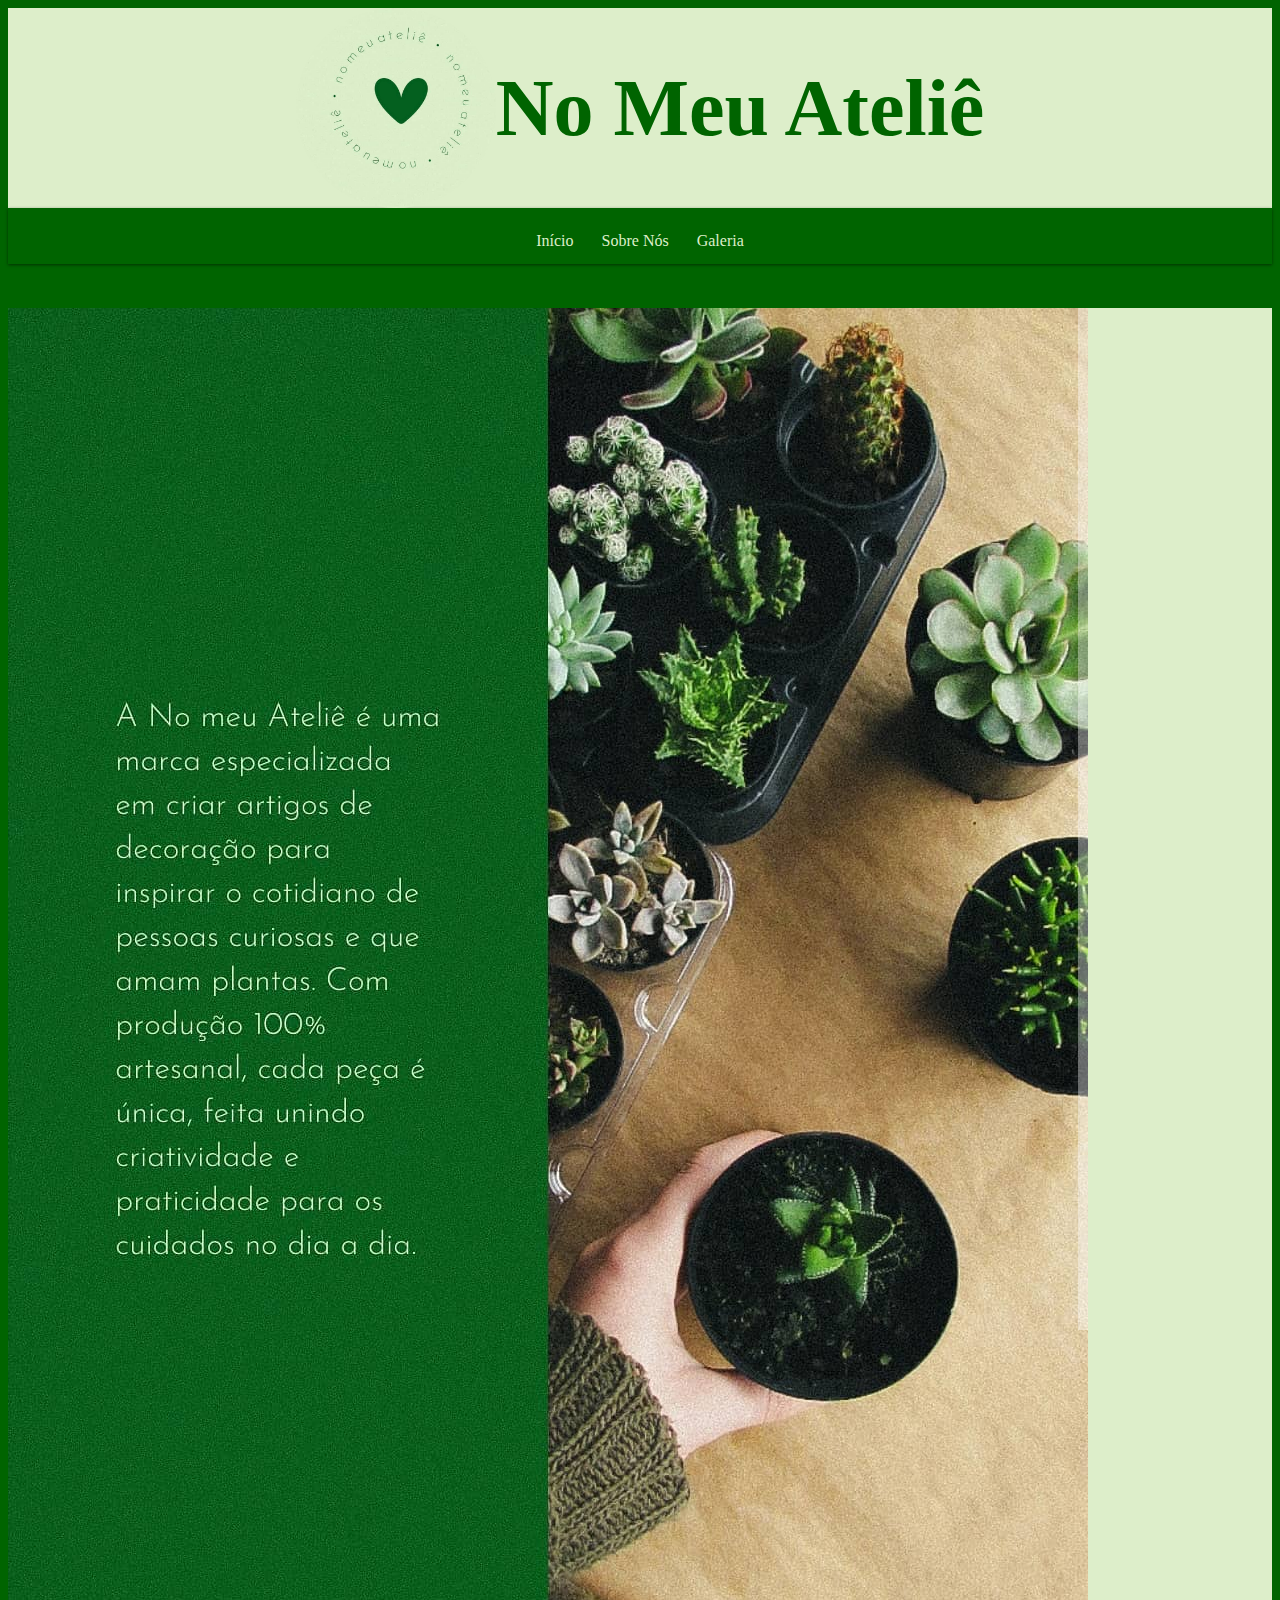
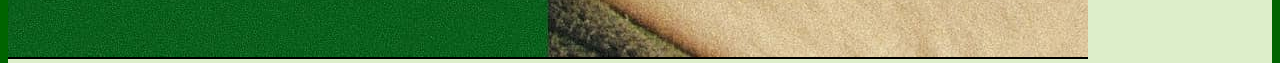
<file: index.html>
<!DOCTYPE html>
<html>

<head>
  <meta charset="utf-8">
  <meta name="viewport" content="width=device-width">
  <title>NoMeuAteliê</title>
  <link href="style.css" rel="stylesheet" type="text/css" />
</head>

<body>
 <header>
  <div id="cabeca">
       <img id="logo" src=imagens/logoquadrado.png>
     <h1>No Meu Ateliê</h1>
  </div>
   <div class="menu">
      <a href="index.html">Início</a>
      <a href="sobre.html">Sobre Nós</a>
      <a href="galeria.html">Galeria</a>
   </div>
 </header>
  <div class="principal">
    <img src=imagens/principal.png>
  </div>
</body>

</html>
</file>
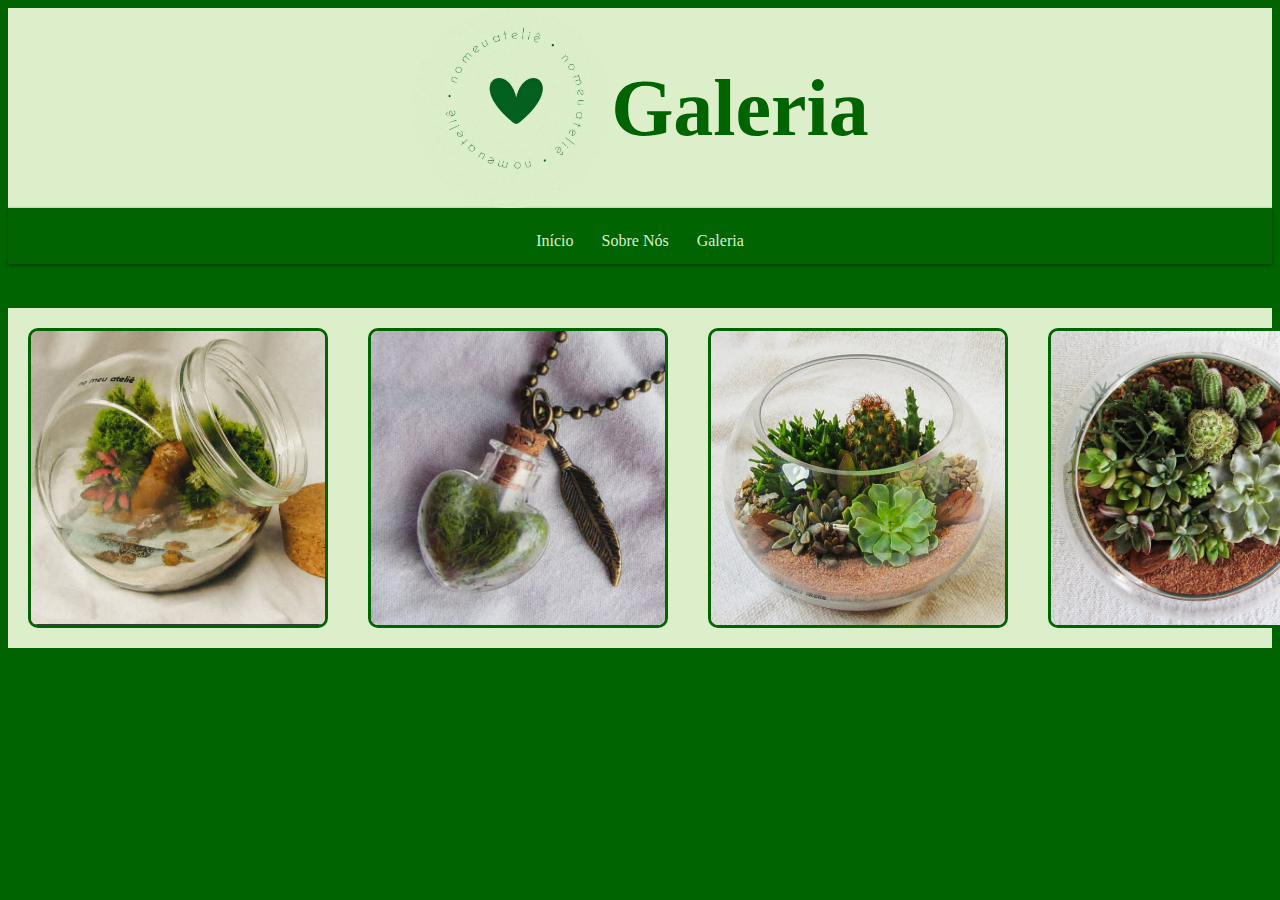
<file: galeria.html>
<!DOCTYPE html>
<html>

<head>
  <meta charset="utf-8">
  <meta name="viewport" content="width=device-width">
  <title>Galeria</title>
  <link href="galeria.css" rel="stylesheet" type="text/css" />
</head>

<body>
 <header>
  <div id="cabeca">
       <img id="logo" src=imagens/logoquadrado.png>
     <h1>Galeria</h1>
  </div>
   <div class="menu">
      <a href="index.html">Início</a>
      <a href="sobre.html">Sobre Nós</a>
      <a href="galeria.html">Galeria</a>
   </div>
 </header>
  <div class="galeria">
    <img id="g1" src=galeria/g1.png>
    <img id="g2" src=galeria/g2.png>
    <img id="g3" src=galeria/g3.png>
    <img id="g4" src=galeria/g4.png>
  </div>
</body>

</html>
</file>
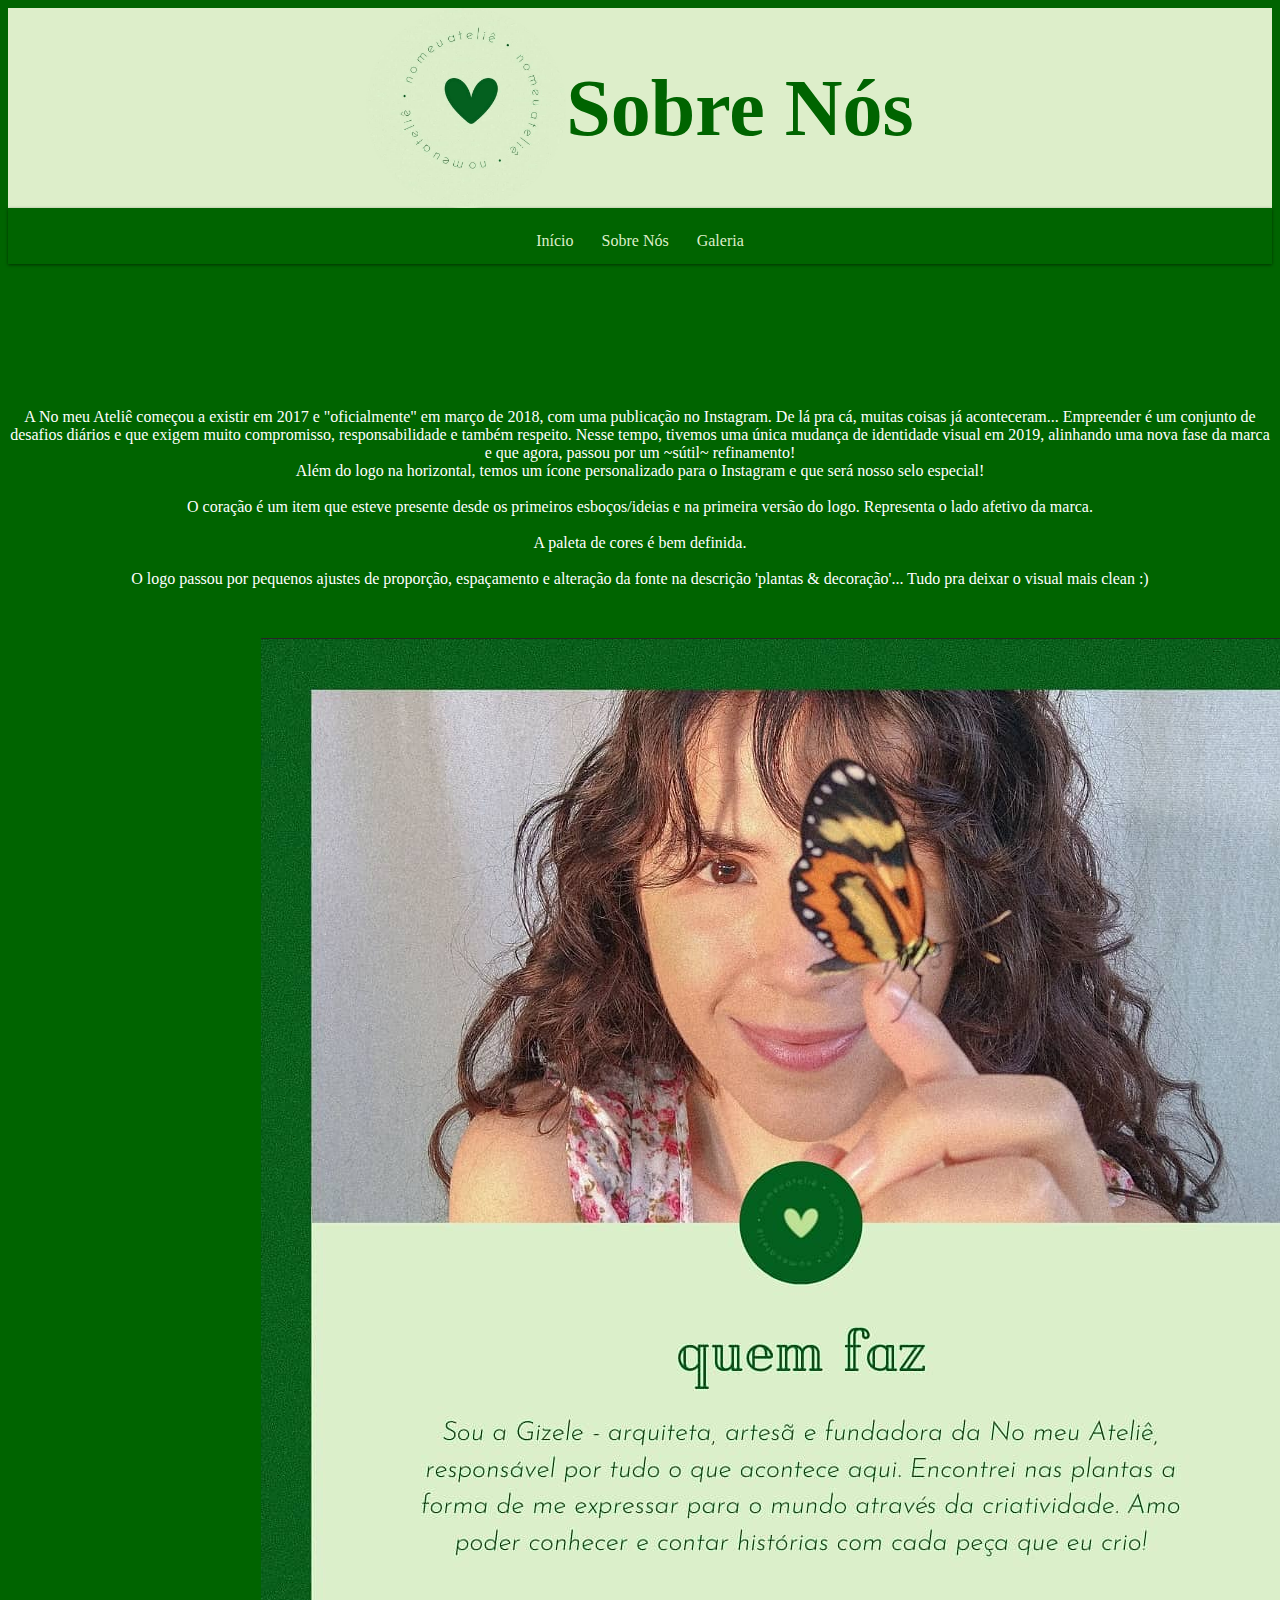
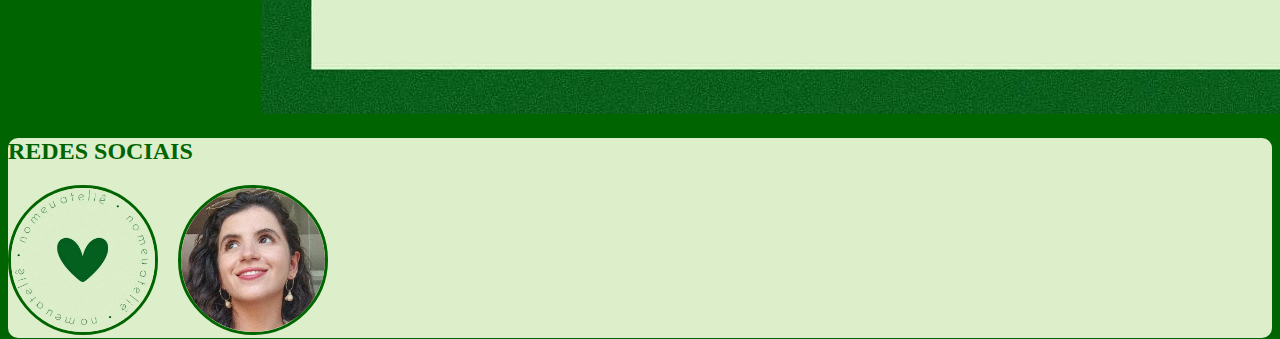
<file: sobre.html>
<!DOCTYPE html>
<html>

<head>
  <meta charset="utf-8">
  <meta name="viewport" content="width=device-width">
  <title>Sobre</title>
  <link href="sobre.css" rel="stylesheet" type="text/css" />
</head>

<body>
  <header>
    <div id="cabeca">
       <img id="logo" src=imagens/logoquadrado.png>
     <h1>Sobre Nós</h1>
  </div>
    <div class="menu">
      <a href="index.html">Início</a>
      <a href="sobre.html">Sobre Nós</a>
      <a href="galeria.html">Galeria</a>
   </div>
  </header>
  <div class="corpo">
    <p>
      A No meu Ateliê começou a existir em 2017 e "oficialmente" em março de 2018, com uma publicação no Instagram. De lá pra cá, muitas coisas já aconteceram... Empreender é um conjunto de desafios diários e que exigem muito compromisso, responsabilidade e também respeito. Nesse tempo, tivemos uma única mudança de identidade visual em 2019, alinhando uma nova fase da marca e que agora, passou por um ~sútil~ refinamento!

<br> Além do logo na horizontal, temos um ícone personalizado para o Instagram e que será nosso selo especial!<br>

 <br>O coração é um item que esteve presente desde os primeiros esboços/ideias e na primeira versão do logo. Representa o lado afetivo da marca.<br>

<br> A paleta de cores é bem definida.<br>

<br> O logo passou por pequenos ajustes de proporção, espaçamento e alteração da fonte na descrição 'plantas & decoração'... Tudo pra deixar o visual mais clean :)</p>
  </div>
  <div id="eu">
    <img src=imagens/2.png>
  </div>
  <div id="redes">
    <h2>REDES SOCIAIS</h2>
      <div id="sociais">
       <a href="https://www.instagram.com/nomeuatelie/"> <img id="logo0" src=imagens/logo0.png> </a>
       <a href="https://www.instagram.com/gizelefacchinetti/"> <img id="perfil" src=imagens/perfil.png> </a>
      </div>
  </div>
</body>

</html>
</file>
<file: style.css>
html {
  height: 100%;
  width: 100%;
}
*{
  box-sizing: border-box;
}
body{
  background-color: darkgreen;
 
}
h1{
  color: darkgreen;
  font-size: 5rem;
}
header{
  width: 100%;
  height: 300px;

}
#cabeca{
    display:flex;
  justify-content: center;
  padding: 50px;
  height: 200px;
  margin: 0%;
  align-items: center;
  background-color: #ddeeca;
}
#logo{
  height: 200px;
  border-radius: 100%;
}
.menu {
  background-color: darkgreen;
  display:flex;
  justify-content: center;
  box-shadow: 0 1px 3px rgba(0, 0, 0, 0.5)
  
}

.menu a {
  padding: 14px;
  text-decoration: none;
  color: #ddeeca;
  transition: background-color .5s;
  margin-top: 10px;
}

.menu a:hover {
  background-color: #ddeeca;
  color: darkgreen;
}
.principal {
  align-items: center;
  justify-content: center;
  background: #ddeeca;
}
</file>
<file: galeria.css>
html {
  height: 100%;
  width: 100%;
}
*{
  box-sizing: border-box;
}
body{
  background-color: darkgreen;
 
}
h1{
  color: darkgreen;
  font-size: 5rem;
}
header{
  width: 100%;
  height: 300px;

}
#cabeca{
    display:flex;
  justify-content: center;
  padding: 50px;
  height: 200px;
  margin: 0%;
  align-items: center;
  background-color: #ddeeca;
}
#logo{
  height: 200px;
  border-radius: 100%;
}
.menu {
  background-color: darkgreen;
  display:flex;
  justify-content: center;
  box-shadow: 0 1px 3px rgba(0, 0, 0, 0.5)
}

.menu a {
  padding: 14px;
  text-decoration: none;
  color: #ddeeca;
  transition: background-color .5s;
  margin-top: 10px;
}

.menu a:hover {
  background-color: #ddeeca;
  color: darkgreen;
}
.galeria{
  display: flex;
  background-color: #ddeeca;
  width: 100%;
  items-align: center;
}
#g1{
   width: 300px;
  height: 300px;
  border-style: solid;
  border-color: darkgreen;
  border-radius: 10px;
  margin: 20px 20px 20px 20px;
}
#g2{
   width: 300px;
  height: 300px;
  border-style: solid;
  border-color: darkgreen;
  border-radius: 10px;
  margin: 20px 20px 20px 20px;
}
#g3{
   width: 300px;
  height: 300px;
  border-style: solid;
  border-color: darkgreen;
  border-radius: 10px;
  margin: 20px 20px 20px 20px;
}
#g4{
   width: 300px;
  height: 300px;
  border-style: solid;
  border-color: darkgreen;
  border-radius: 10px;
  margin: 20px 20px 20px 20px;
}
</file>
<file: sobre.css>
html {
  height: 100%;
  width: 100%;
}
*{
  box-sizing: border-box;
}
body{
  background-color: darkgreen;
 
}
h1{
  color: darkgreen;
  font-size: 5rem;
}
header{
  width: 100%;
  height: 300px;

}
#cabeca{
    display:flex;
  justify-content: center;
  padding: 50px;
  height: 200px;
  margin: 0%;
  align-items: center;
  background-color: #ddeeca;
}
#logo{
  height: 200px;
  border-radius: 100%;
}
.menu {
  background-color: darkgreen;
  display:flex;
  justify-content: center;
  box-shadow: 0 1px 3px rgba(0, 0, 0, 0.5)
}

.menu a {
  padding: 14px;
  text-decoration: none;
  color: #ddeeca;
  transition: background-color .5s;
  margin-top: 10px;
}

.menu a:hover {
  background-color: #ddeeca;
  color: darkgreen;
}
.corpo{
  margin-top: 100px;
  margin-bottom: 50px;
  color: white;
  text-align: center;
}
#eu{
  position: relative;
  left: 20%;
}
#redes{
  width: 100%;
  height: 200px;
  text-align: left;
  background-color:#ddeeca ;
  color: darkgreen;
  border-radius: 10px;
}
#logo0{
  width: 150px;
  height: 150px;
  margin-right: 20px;
  border-style: solid;
  border-color: darkgreen;
  border-radius: 100%;
}
#perfil{
  width: 150px;
  height: 150px;
  border-style: solid;
  border-color: darkgreen;
  border-radius: 100%;
}
#sociais{
  display: flex;
  align-content: center;
}
</file>
